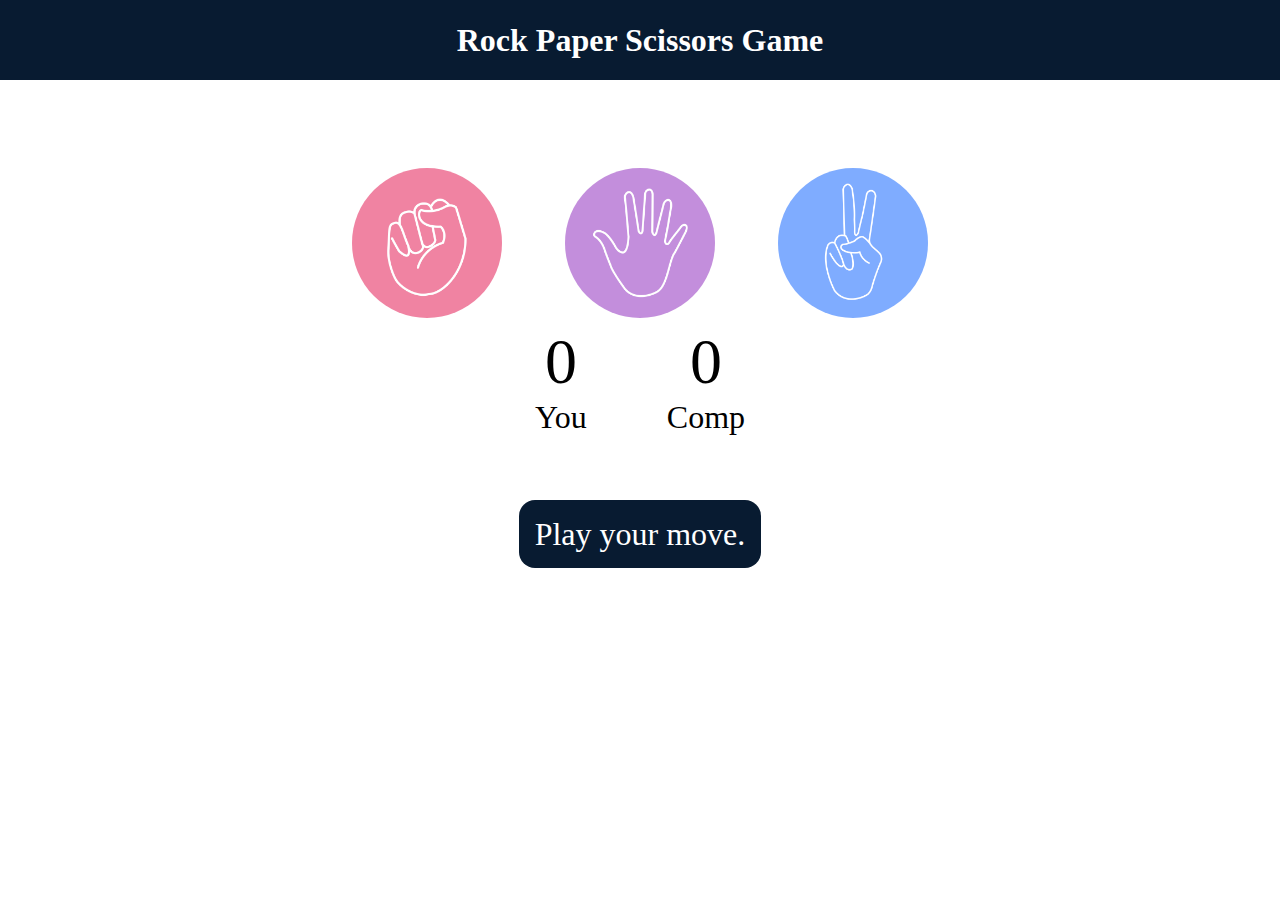
<file: Stone Paper Scissors Game/index.html>
<!DOCTYPE html>
<html lang="en">
<head>
    <meta charset="UTF-8">
    <meta name="viewport" content="width=device-width, initial-scale=1.0">
    <title>Rock Paper Scissors Game</title>
    <link rel="stylesheet" href="style.css" />
</head>
<body>
    <h1>Rock Paper Scissors Game</h1>
    <div class="choices">
        <div class="choice" id="rock">
            <img src="./images/rock.png">
        </div>
        <div class="choice" id="paper">
            <img src="./images/paper.png">
        </div>
        <div class="choice" id="scissors">
            <img src="./images/scissors.png">
        </div>
    </div>

    <div class="score-board">
        <div class="score">
            <p id="user-score">0</p>
            <p>You</p>
        </div>
        <div class="score">
            <p id="comp-score">0</p>
            <p>Comp</p>
        </div>
    </div>

    <div class="msg-container">
        <p id="msg">Play your move.</p>
    </div>
    <script src="app.js"></script>
</body>
</html>
</file>
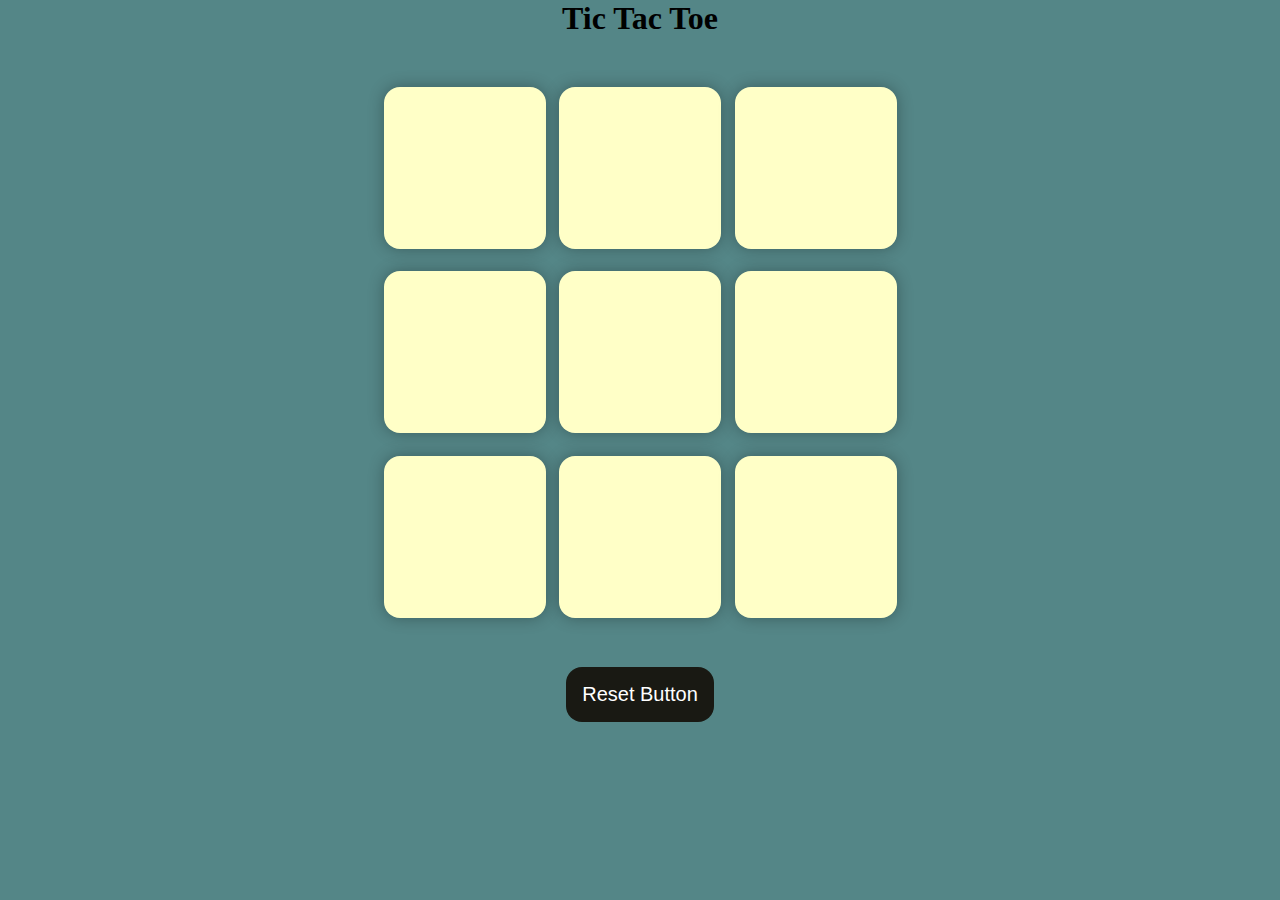
<file: Tic-Tak-Toe Project/index.html>
<!DOCTYPE html>
<html lang="en">
<head>
    <meta charset="UTF-8">
    <meta name="viewport" content="width=device-width, initial-scale=1.0">
    <title>Tic-Tac-Toe Game</title>
    <link rel="stylesheet" href="style.css" />
</head>
<body>
    <div class="msg-container hide">
        <p id="msg">Winner</p>
        <button id="new-btn">New Game</button>
    </div>
    <main>
        <h1>Tic Tac Toe</h1>
        <div class="container">
        <div class="game">
            <button class="box"></button>
            <button class="box"></button>
            <button class="box"></button>
            <button class="box"></button>
            <button class="box"></button>
            <button class="box"></button>
            <button class="box"></button>
            <button class="box"></button>
            <button class="box"></button>
        </div>
        </div>
        <button id="reset-btn">Reset Button</button>
    </main>
    <script src="app.js"></script>
</body>
</html>
</file>
<file: Stone Paper Scissors Game/style.css>
* {
    margin: 0;
    padding: 0;
    text-align: center;
}

h1 {
    background-color: #081b31;
    color: #fff;
    height: 5rem;
    line-height: 5rem;
}

.choice {
    height: 165px;
    width: 165px;
    border-radius: 50%;
    display: flex;
    justify-content: center;
    align-items: center;
}

.choice:hover {
    cursor: pointer;
    background-color: #081b31;
}

img {
    height: 150px;
    width: 150px;
    object-fit: cover;
    border-radius: 50%;
}

.choices {
    display: flex;
    justify-content: center;
    align-items: center;
    gap: 3rem;
    margin-top: 5rem;
}

.score-board {
    display: flex;
    justify-content: center;
    align-items: center;
    font-size: 2rem;
    gap: 5rem;
}

#user-score, 
#comp-score {
    font-size: 4rem;
}

.msg-container {
    margin-top: 5rem;
}

#msg {
    background-color: #081b31;
    color: #fff;
    font-size: 2rem;
    display: inline;
    padding: 1rem;
    border-radius: 1rem;
}
</file>
<file: Tic-Tak-Toe Project/style.css>
* {
    margin: 0;
    padding: 0;
}

body {
    background-color: #548687;
    text-align: center;
}

.container {
    height: 70vh;
    display: flex;
    justify-content: center;
    align-items: center;
}

.game {
    height: 60vmin;
    width: 60vmin;
    display: flex;
    flex-wrap: wrap;
    justify-content: center;
    align-items: center;
    gap: 1.5vmin;
}

.box {
    height: 18vmin;
    width: 18vmin;
    border-radius: 1rem;
    border: none;
    box-shadow: 0 0 1rem rgba(0, 0, 0, 0.3);
    font-size: 8vmin;
    color: #b0413e;
    background-color: #ffffc7;
}

#reset-btn {
    padding: 1rem;
    font-size: 1.25rem;
    background-color: #191913;
    color: #fff;
    border-radius: 1rem;
    border: none;
}

#new-btn {
    padding: 1rem;
    font-size: 1.25rem;
    background-color: #191913;
    color: #fff;
    border-radius: 1rem;
    border: none;
}

#msg {
    color: #ffffc7;
    font-size: 5vmin;
}

.msg-container {
    height: 100vmin;
    display: flex;
    justify-content: center;
    align-items: center;
    flex-direction: column;
    gap: 4rem;
}

.hide {
    display: none;
}
</file>
